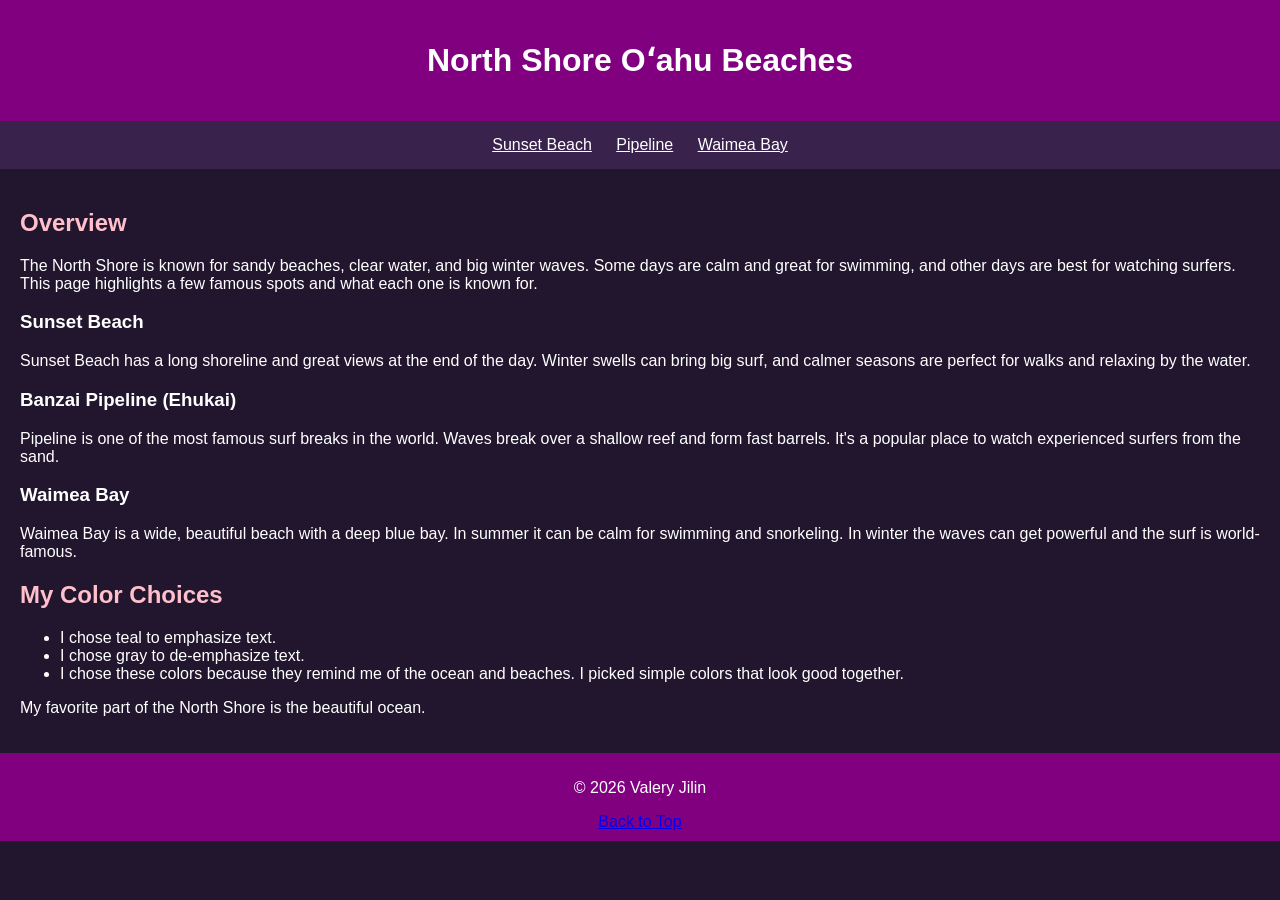
<file: beaches.html>
<!DOCTYPE html>
<html lang="en">
<head>
    <meta charset="UTF-8">
    <meta name="viewport" content="width=device-width, initial-scale=1.0">
    <title>North Shore Oʻahu beaches</title>
    <link rel="stylesheet" href="style.css">
</head>
<body id="top">

    <header>
        <h1>North Shore Oʻahu Beaches</h1>
    </header>

    <nav>
        <a href="https://www.hawaii.com/">Sunset Beach</a>
        <a href="https://www.gohawaii.com/">Pipeline</a>
        <a href="https://www.hawaiianairlines.com/">Waimea Bay</a>
    </nav>

    <main>
        <h2>Overview</h2>
        <p>
            The North Shore is known for sandy beaches, clear water,
            and big winter waves. Some days are calm and great for
            swimming, and other days are best for watching surfers.
            This page highlights a few famous spots and what each
            one is known for.
        </p>

        <h3>Sunset Beach</h3>
        <p>
            Sunset Beach has a long shoreline and great views at the
            end of the day. Winter swells can bring big surf, and
            calmer seasons are perfect for walks and relaxing by
            the water.
        </p>

        <h3>Banzai Pipeline (Ehukai)</h3>
        <p>
            Pipeline is one of the most famous surf breaks in the
            world. Waves break over a shallow reef and form fast
            barrels. It's a popular place to watch experienced
            surfers from the sand.
        </p>

        <h3>Waimea Bay</h3>
        <p>
            Waimea Bay is a wide, beautiful beach with a deep blue
            bay. In summer it can be calm for swimming and
            snorkeling. In winter the waves can get powerful
            and the surf is world-famous.
        </p>

        <h2>My Color Choices</h2>
        <ul>
            <li class="emphasis">
                I chose teal to emphasize text.
            </li>
            <li class="muted">
                I chose gray to de-emphasize text.
            </li>
            <li>
                I chose these colors because they remind me of
                the ocean and beaches. I picked simple colors
                that look good together.
            </li>
        </ul>

        <p>
            My favorite part of the North Shore is
            <span>the beautiful ocean.</span>
        </p>
    </main>

    <footer>
        <p>&copy; 2026 Valery Jilin</p>
        <a href="#top">Back to Top</a>
    </footer>

</body>
</html>
</file>
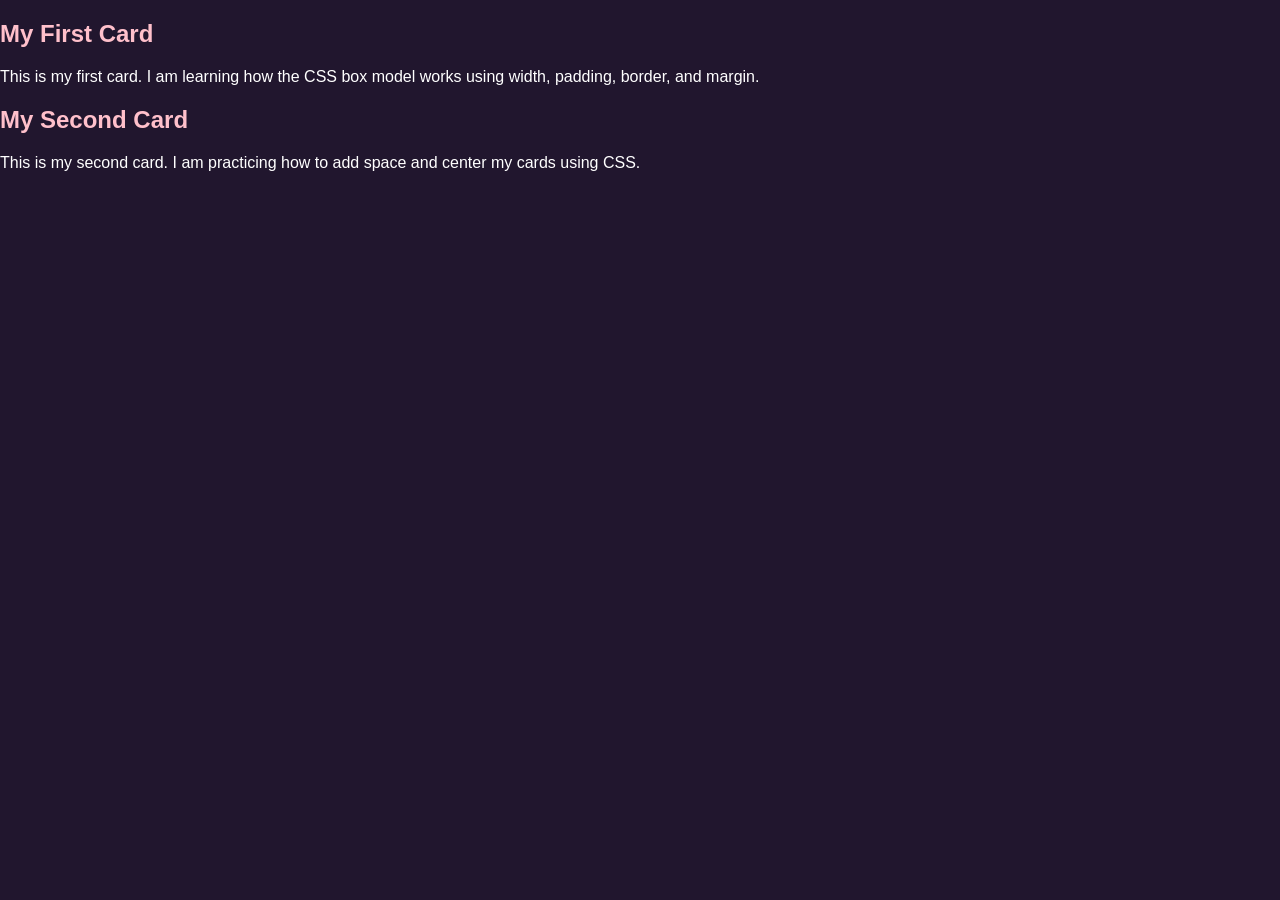
<file: Boxmodel.html>
<!DOCTYPE html>
<html lang="en">
<head>
    <meta charset="UTF-8">
    <title>Box Model Makeover</title>
    <link rel="stylesheet" href="style.css">
</head>
<body>

    <div class="card">
        <h2>My First Card</h2>
        <p>This is my first card. I am learning how
        the CSS box model works using width, padding,
        border, and margin.</p>
    </div>

    <div class="card">
        <h2>My Second Card</h2>
        <p>This is my second card. I am practicing
        how to add space and center my cards
        using CSS.</p>
    </div>

</body>
</html>
</file>
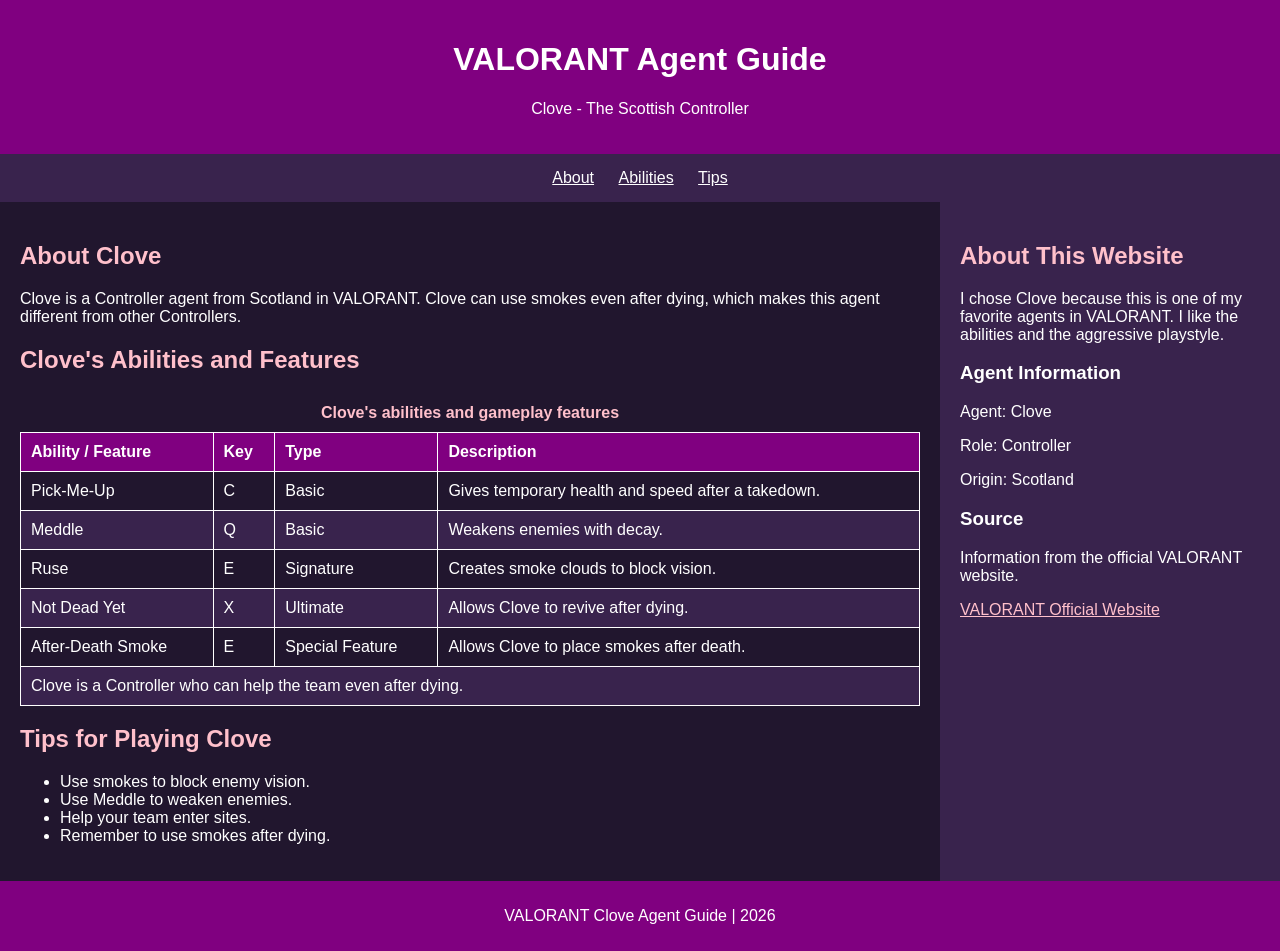
<file: clove.html>
<!DOCTYPE html>
<html lang="en">
<head>
    <meta charset="UTF-8">
    <meta name="viewport" content="width=device-width, initial-scale=1.0">
    <title>Clove - VALORANT Agent Guide</title>
    <link rel="stylesheet" href="style.css">
</head>
<body>

    <header>
        <h1>VALORANT Agent Guide</h1>
        <p>Clove - The Scottish Controller</p>
    </header>

    <nav>
        <a href="#about">About</a>
        <a href="#abilities">Abilities</a>
        <a href="#tips">Tips</a>
    </nav>

    <div class="container">

        <main>
            <h2 id="about">About Clove</h2>
            <p>
                Clove is a Controller agent from Scotland
                in VALORANT. Clove can use smokes even
                after dying, which makes this agent
                different from other Controllers.
            </p>

            <h2 id="abilities">Clove's Abilities and Features</h2>

            <table>
                <caption>Clove's abilities and gameplay features</caption>

                <thead>
                    <tr>
                        <th>Ability / Feature</th>
                        <th>Key</th>
                        <th>Type</th>
                        <th>Description</th>
                    </tr>
                </thead>

                <tbody>
                    <tr>
                        <td>Pick-Me-Up</td>
                        <td>C</td>
                        <td>Basic</td>
                        <td>Gives temporary health and speed after a takedown.</td>
                    </tr>

                    <tr>
                        <td>Meddle</td>
                        <td>Q</td>
                        <td>Basic</td>
                        <td>Weakens enemies with decay.</td>
                    </tr>

                    <tr>
                        <td>Ruse</td>
                        <td>E</td>
                        <td>Signature</td>
                        <td>Creates smoke clouds to block vision.</td>
                    </tr>

                    <tr>
                        <td>Not Dead Yet</td>
                        <td>X</td>
                        <td>Ultimate</td>
                        <td>Allows Clove to revive after dying.</td>
                    </tr>

                    <tr>
                        <td>After-Death Smoke</td>
                        <td>E</td>
                        <td>Special Feature</td>
                        <td>Allows Clove to place smokes after death.</td>
                    </tr>

                    <tr>
                        <td colspan="4">
                            Clove is a Controller who can help the team even after dying.
                        </td>
                    </tr>
                </tbody>
            </table>

            <h2 id="tips">Tips for Playing Clove</h2>

            <ul>
                <li>Use smokes to block enemy vision.</li>
                <li>Use Meddle to weaken enemies.</li>
                <li>Help your team enter sites.</li>
                <li>Remember to use smokes after dying.</li>
            </ul>
        </main>

        <aside>
            <h2>About This Website</h2>

            <p>
                I chose Clove because this is one
                of my favorite agents in VALORANT.
                I like the abilities and the
                aggressive playstyle.
            </p>

            <h3>Agent Information</h3>

            <p>Agent: Clove</p>
            <p>Role: Controller</p>
            <p>Origin: Scotland</p>

            <h3>Source</h3>
            <p>
                Information from the official
                VALORANT website.
            </p>

            <a href="https://playvalorant.com/en-us/agents/clove/">
                VALORANT Official Website
            </a>
        </aside>

    </div>

    <footer>
        <p>VALORANT Clove Agent Guide | 2026</p>
    </footer>

</body>
</html>
</file>
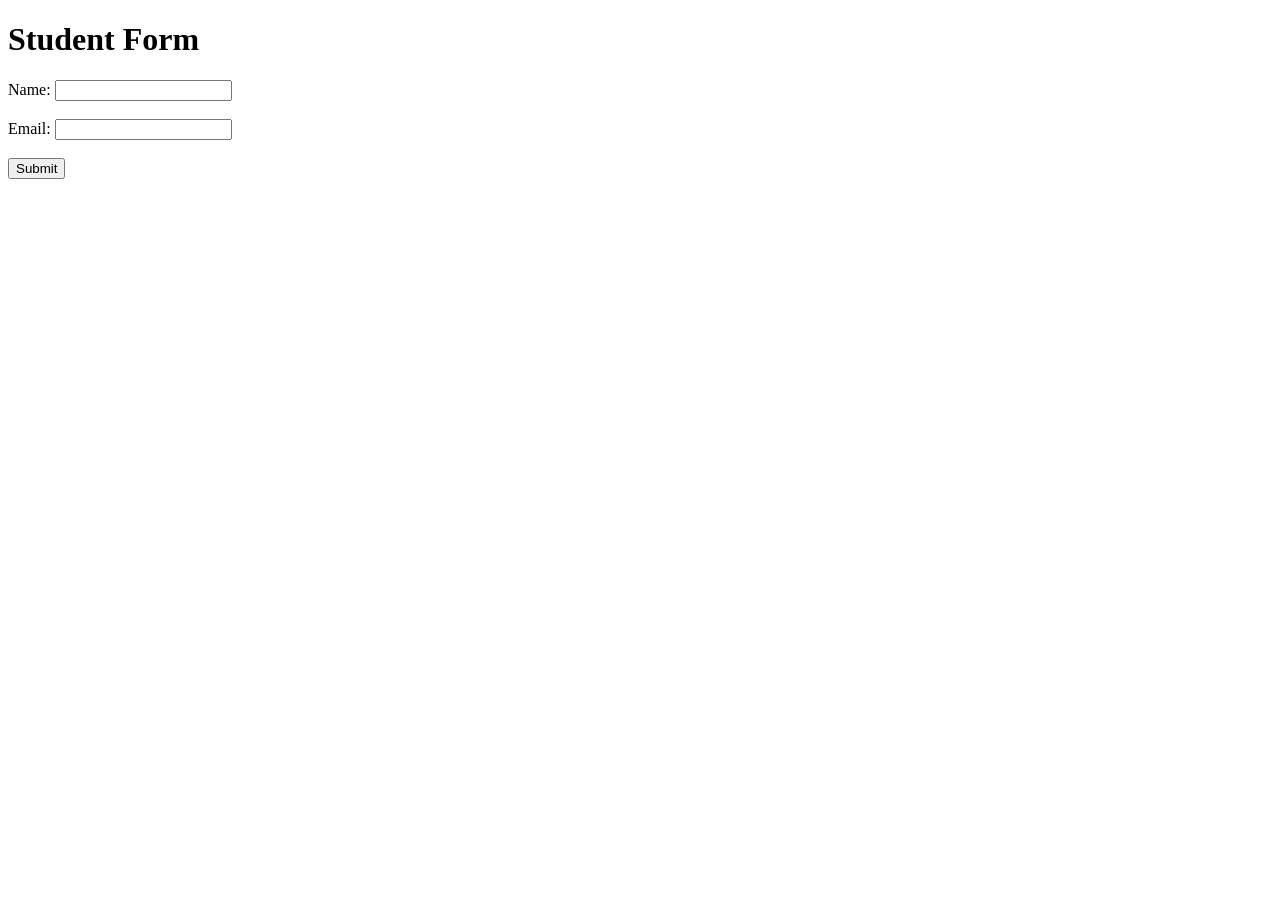
<file: forms.html>
<!DOCTYPE html>
<html lang="en">
<head>
    <meta charset="UTF-8">
    <meta name="viewport" content="width=device-width, initial-scale=1.0">
    <title>Simple Form</title>
</head>
<body>

    <h1>Student Form</h1>

    <form>
        <label for="name">Name:</label>
        <input type="text" id="name" name="name">

        <br><br>

        <label for="email">Email:</label>
        <input type="email" id="email" name="email">

        <br><br>

        <button type="submit">Submit</button>
    </form>

</body>
</html>
</file>
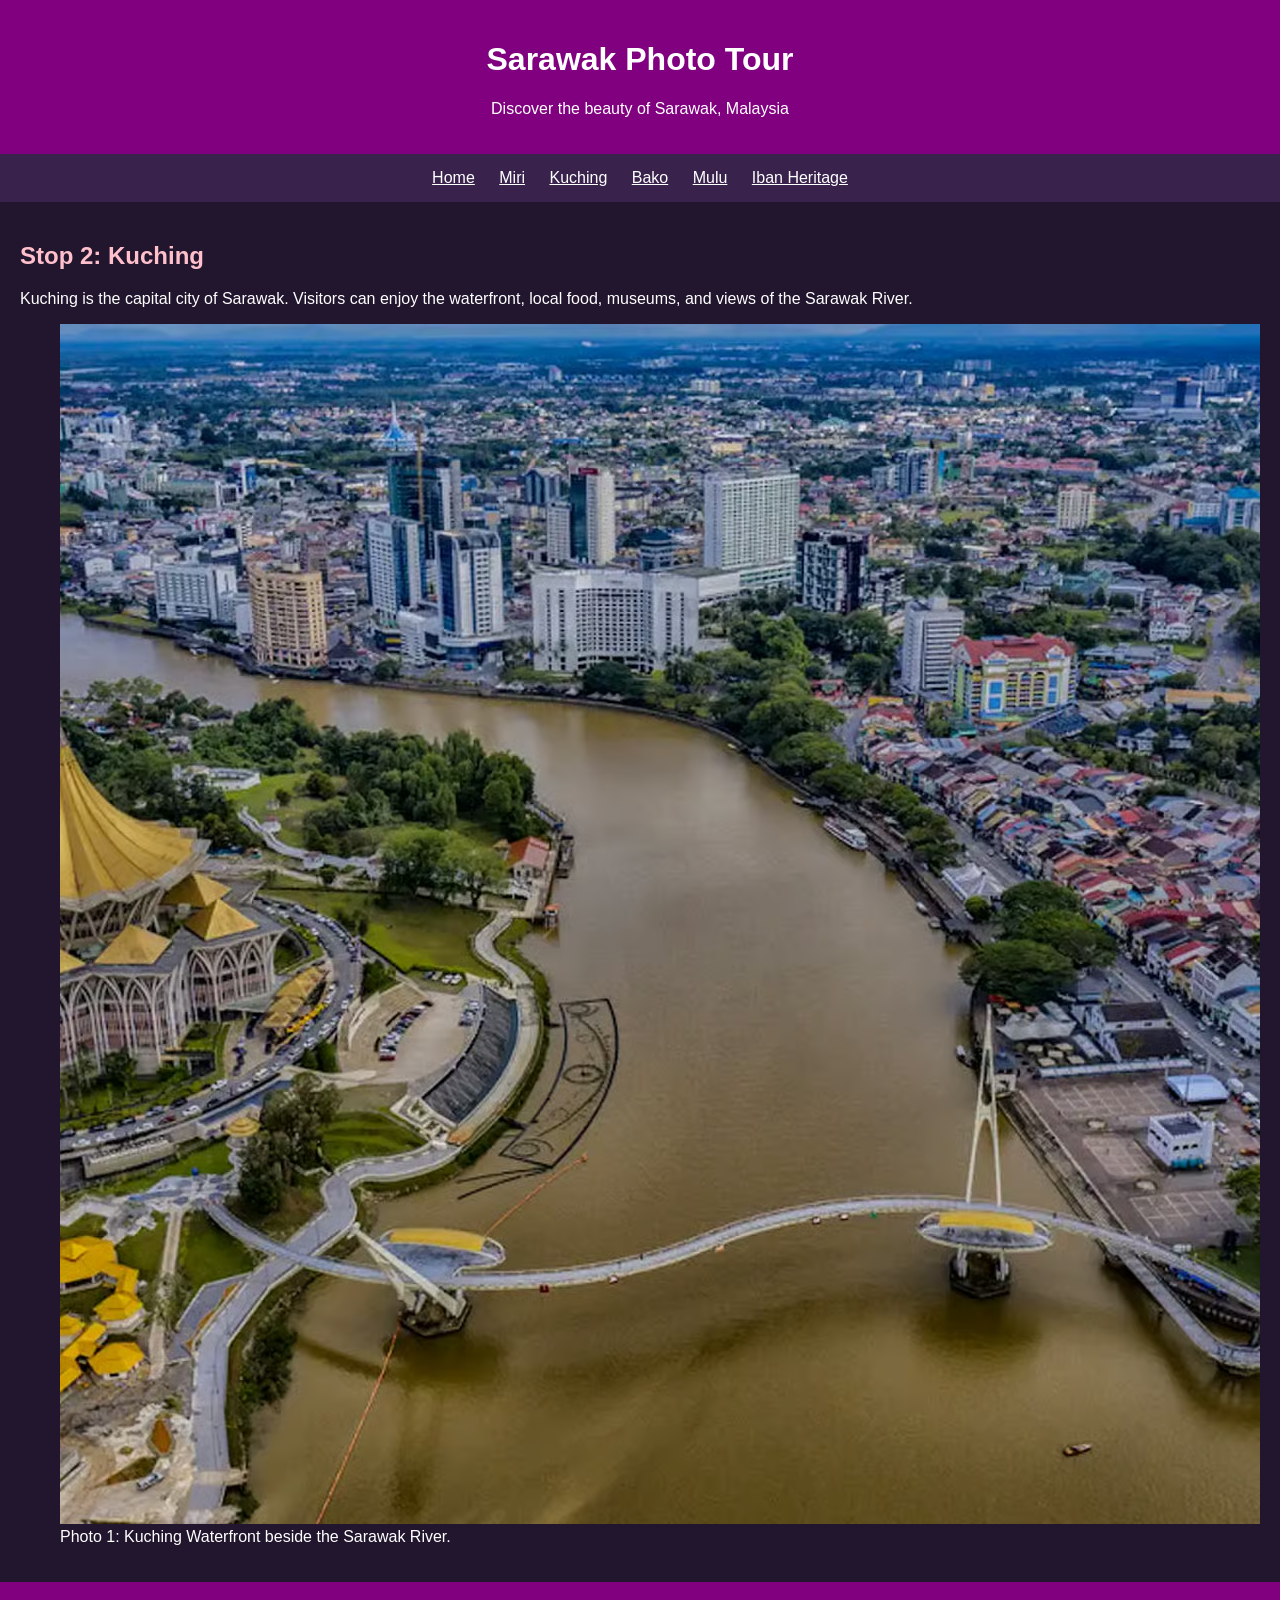
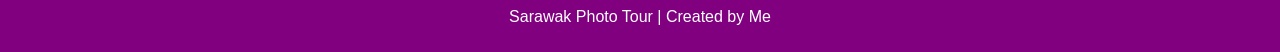
<file: kuching.html>
<!DOCTYPE html>
<html lang="en">
<head>
    <meta charset="UTF-8">
    <meta name="viewport" content="width=device-width, initial-scale=1.0">
    <title>Kuching - Sarawak Photo Tour</title>
    <link rel="stylesheet" href="style.css">
</head>
<body>
<header>
    <h1>Sarawak Photo Tour</h1>
    <p>Discover the beauty of Sarawak, Malaysia</p>
</header>

<nav>
    <a href="index.html">Home</a>
    <a href="miri.html">Miri</a>
    <a href="kuching.html" class="active" aria-current="page">Kuching</a>
    <a href="bako.html">Bako</a>
    <a href="mulu.html">Mulu</a>
    <a href="iban.html">Iban Heritage</a>
</nav>

<main>
<h2>Stop 2: Kuching</h2>
<p>Kuching is the capital city of Sarawak. Visitors can enjoy the waterfront, local food, museums, and views of the Sarawak River.</p>
<figure>
    <img src="kuching.jpg" alt="Kuching Waterfront">
    <figcaption>Photo 1: Kuching Waterfront beside the Sarawak River.</figcaption>
</figure>
</main>

<footer>
    <p>Sarawak Photo Tour | Created by Me</p>
</footer>
</body>
</html>
</file>
<file: style.css>
body {
    font-family: Arial;
    background-color: #21162e;
    color: white;
    margin: 0;
}

header {
    background-color: purple;
    text-align: center;
    padding: 20px;
}

nav {
    background-color: #39234d;
    text-align: center;
    padding: 15px;
}

nav a {
    color: white;
    margin: 10px;
}

.container {
    display: flex;
}

main {
    flex: 3;
    padding: 20px;
    min-width: 0;
}

aside {
    flex: 1;
    background-color: #39234d;
    padding: 20px;
}

aside a {
    color: pink;
}

h2 {
    color: pink;
}

table {
    width: 100%;
    border-collapse: collapse;
}

caption {
    color: pink;
    padding: 10px;
    font-weight: bold;
}

th, td {
    border: 1px solid white;
    padding: 10px;
    text-align: left;
}

th {
    background-color: purple;
}

tbody tr:nth-child(even) {
    background-color: #39234d;
}

footer {
    background-color: purple;
    text-align: center;
    padding: 10px;
}

@media (max-width: 700px) {
    nav a {
        display: block;
    }

    .container {
        flex-direction: column;
    }

    th, td {
        padding: 5px;
        font-size: 12px;
    }
}
</file>
